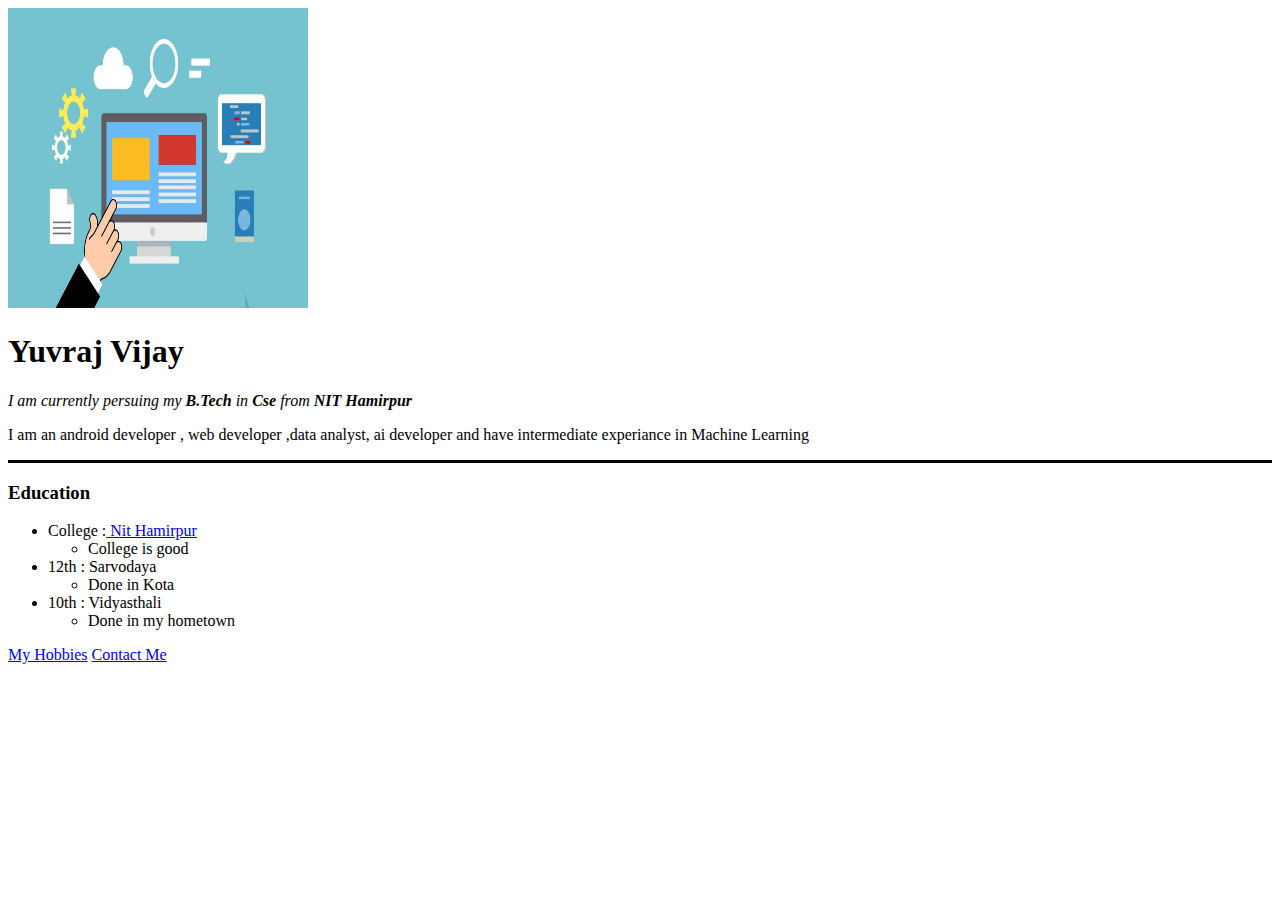
<file: HTML - Personal Site/index.html>
<!DOCTYPE html>
<html lang="en" dir="ltr">

<head>
  <meta charset="utf-8">
  <title>Yuvraj's personal Site</title>
</head>

<body>
  <!-- <img src="https://img.mensxp.com/media/content/2018/Feb/shubman-gill1-1518416657.jpg?h=221&w=368&cc=1" alt="temporary image"> -->
  <img src="images/dbms.jpeg" alt="Nothing Special" width="300" height="300">
  <h1>Yuvraj Vijay</h1>
  <p><em>I am currently persuing my <strong>B.Tech</strong> in <strong>Cse</strong> from <strong>NIT Hamirpur</strong></em></p>
  <p>I am an android developer , web developer ,data analyst, ai developer and have intermediate experiance in Machine Learning</p>
  <hr size="3" noshade color="Black">
  <h3>Education</h3>
  <ul>
    <li>College :<a href="https://nith.ac.in/"> Nit Hamirpur</a></li>
    <ul>
      <li>College is good</li>
    </ul>
    <li>12th : Sarvodaya</li>
    <ul>
      <li>Done in Kota</li>
    </ul>
    <li>10th : Vidyasthali</li>
    <ul>
      <li>Done in my hometown</li>
    </ul>
  </ul>
  <a href="hobbies.html">My Hobbies</a>
  <a href="contactme.html">Contact Me</a>
</body>

</html>
</file>
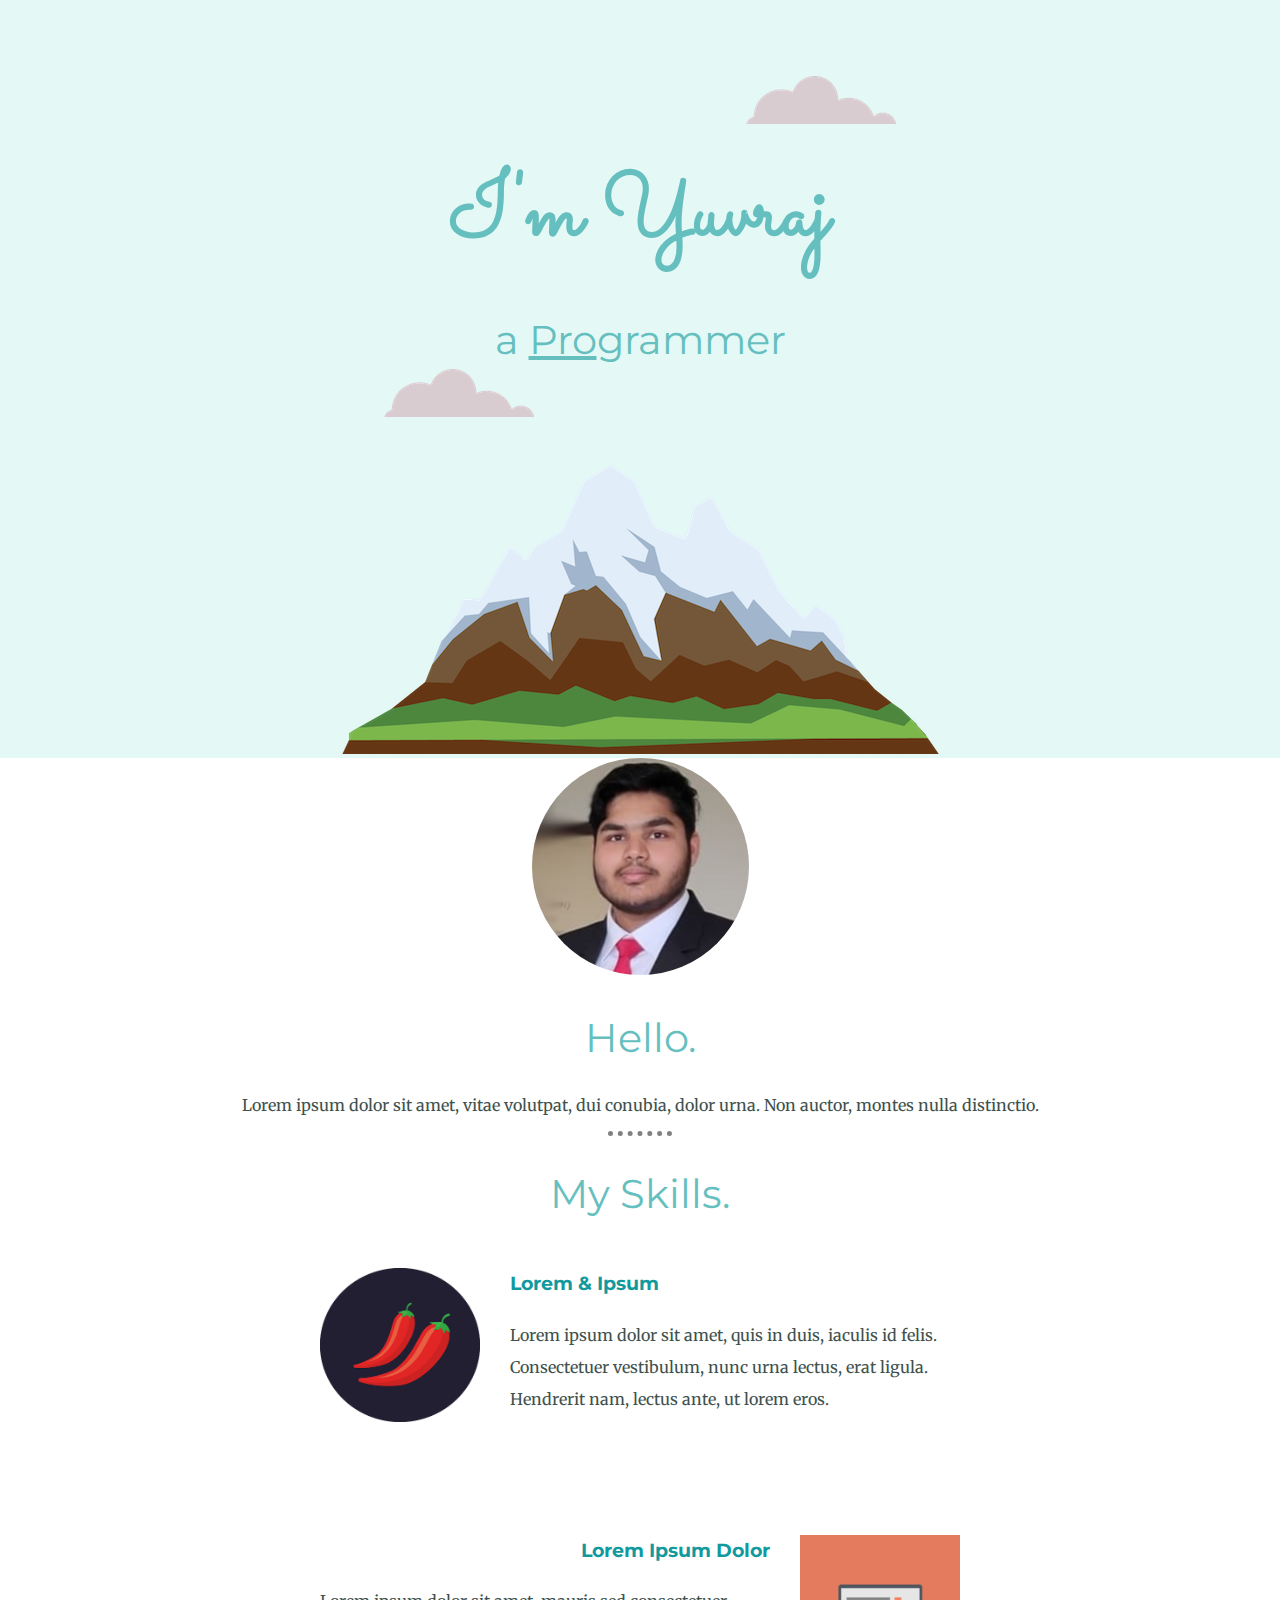
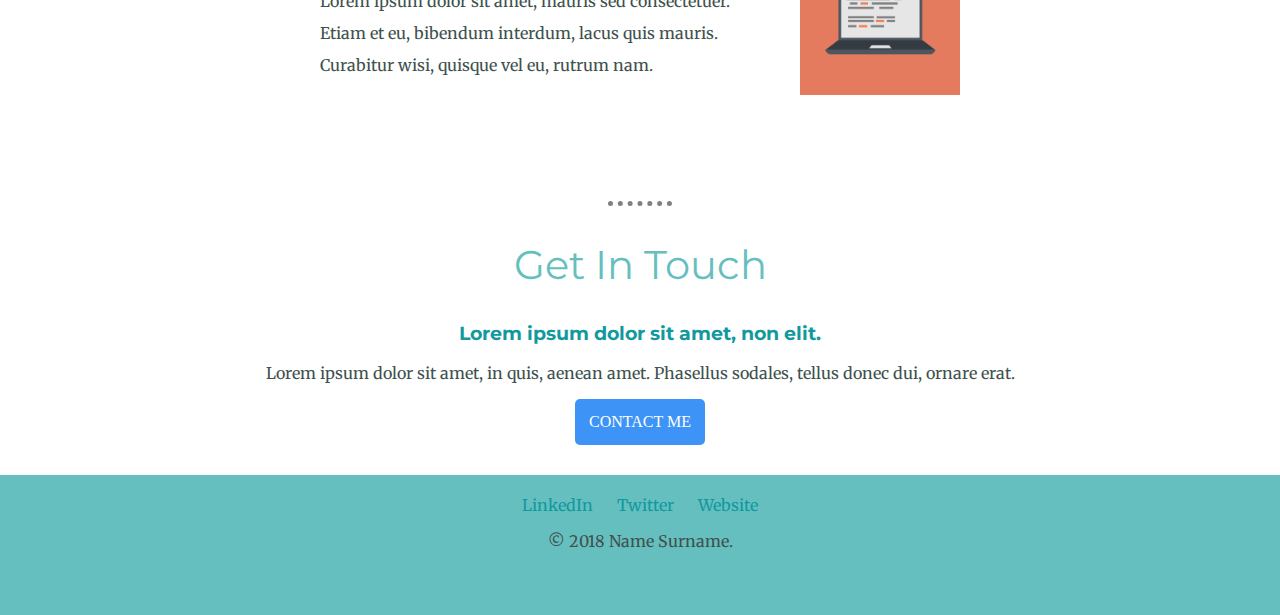
<file: My-site/index.html>
<!DOCTYPE html>
<html lang="en" dir="ltr">

<head>
  <meta charset="utf-8">
  <title>Yuvraj Vijay</title>
  <link rel="stylesheet" href="css/style.css">
  <link rel="icon" href="favicon.ico">
  <link href="https://fonts.googleapis.com/css2?family=Merriweather:ital,wght@1,700&family=Montserrat:ital,wght@1,600&family=Sacramento&display=swap" rel="stylesheet">
</head>

<body>
  <div class="top-container">
    <img class="top-cloud" src="images/cloud.png" alt="top-cloud">
    <h1>I'm Yuvraj</h1>
    <h2>a <span><u>Pro</u></span>grammer</h2>
    <img class="bottom-cloud" src="images/cloud.png" alt="bottom-cloud">
    <img class="mountain" src="images/mountain.png" alt="mountain">
  </div>

  <div class="middle-container">
    <div class="profile">
      <img src="images/yuvraj.png" alt="">
      <h2>Hello.</h2>
      <p>Lorem ipsum dolor sit amet, vitae volutpat, dui conubia, dolor urna. Non auctor, montes nulla distinctio.</p>
    </div>
    <hr>
    <div class="skills">
      <h2>My Skills.</h2>
      <div class="skill-row skill-row1">
        <img class="chillies-image" src="images/chillies.png" alt="">
        <h3>Lorem & Ipsum</h3>
        <p>Lorem ipsum dolor sit amet, quis in duis, iaculis id felis. Consectetuer vestibulum, nunc urna lectus, erat ligula. Hendrerit nam, lectus ante, ut lorem eros.</p>
      </div>
      <div class="skill-row skill-row2">
        <img class="computer-image" src="images/computer.png" alt="">
        <h3 class="computer-heading">Lorem Ipsum Dolor</h3>
        <p>Lorem ipsum dolor sit amet, mauris sed consectetuer. Etiam et eu, bibendum interdum, lacus quis mauris. Curabitur wisi, quisque vel eu, rutrum nam.</p>
      </div>
    </div>
    <hr>
    <div class="contact-me">
      <h2>Get In Touch</h2>
      <h3>Lorem ipsum dolor sit amet, non elit.</h3>
      <p>Lorem ipsum dolor sit amet, in quis, aenean amet. Phasellus sodales, tellus donec dui, ornare erat.</p>
      <a class="btn" href="mailto:name@email.com">CONTACT ME</a>
    </div>
  </div>


  <div class="bottom-container">
    <a class="footer-link" href="https://www.linkedin.com/">LinkedIn</a>
    <a class="footer-link" href="https://twitter.com/">Twitter</a>
    <a class="footer-link" href="https://www.appbrewery.co/">Website</a>
    <p>© 2018 Name Surname.</p>
  </div>
</body>

</html>
</file>
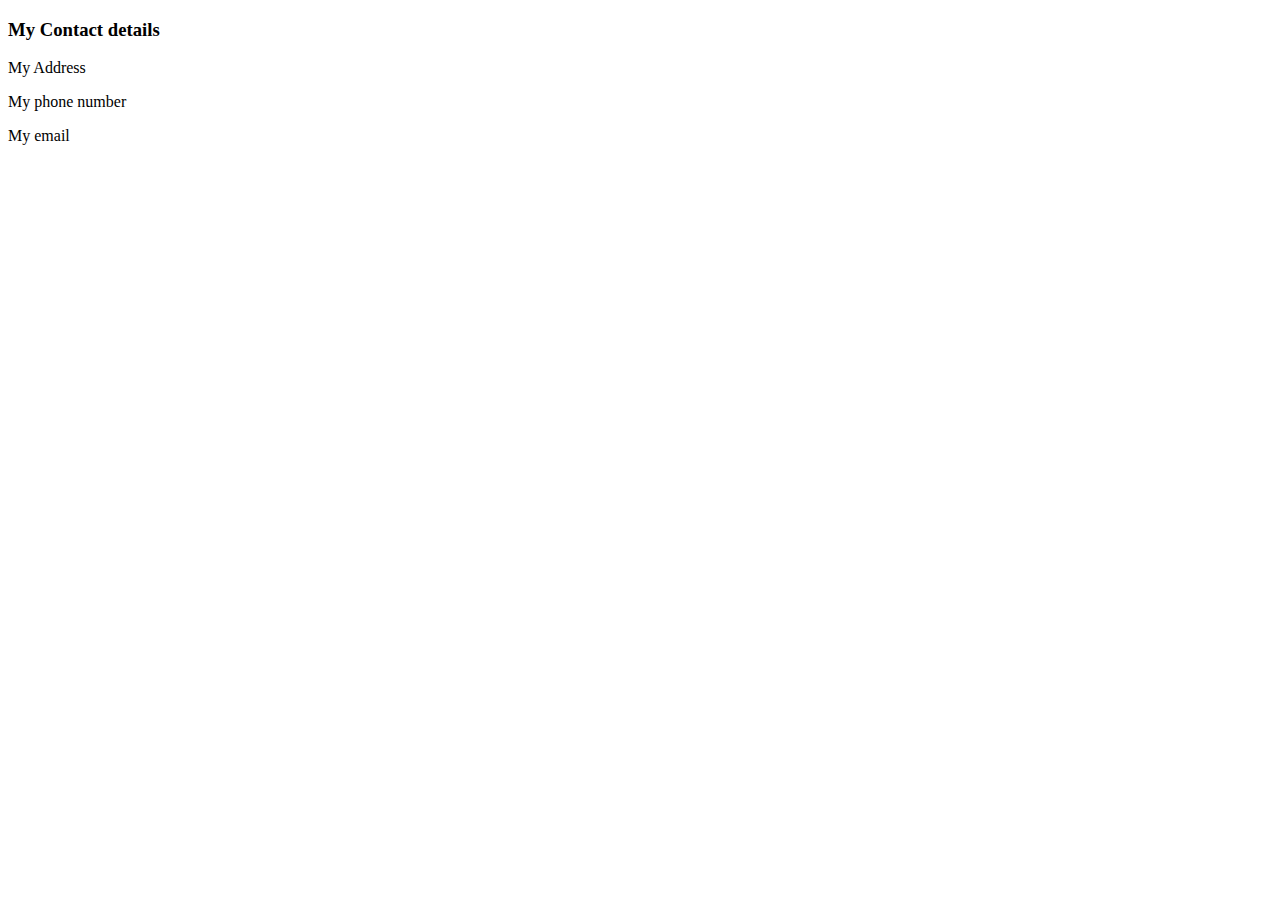
<file: HTML - Personal Site/contactme.html>
<!DOCTYPE html>
<html lang="en" dir="ltr">
  <head>
    <meta charset="utf-8">
    <title>Contact Me</title>
  </head>
  <body>
    <h3>My Contact details</h3>
    <p>My Address</p>
    <p>My phone number</p>
    <p>My email</p>
  </body>
</html>
</file>
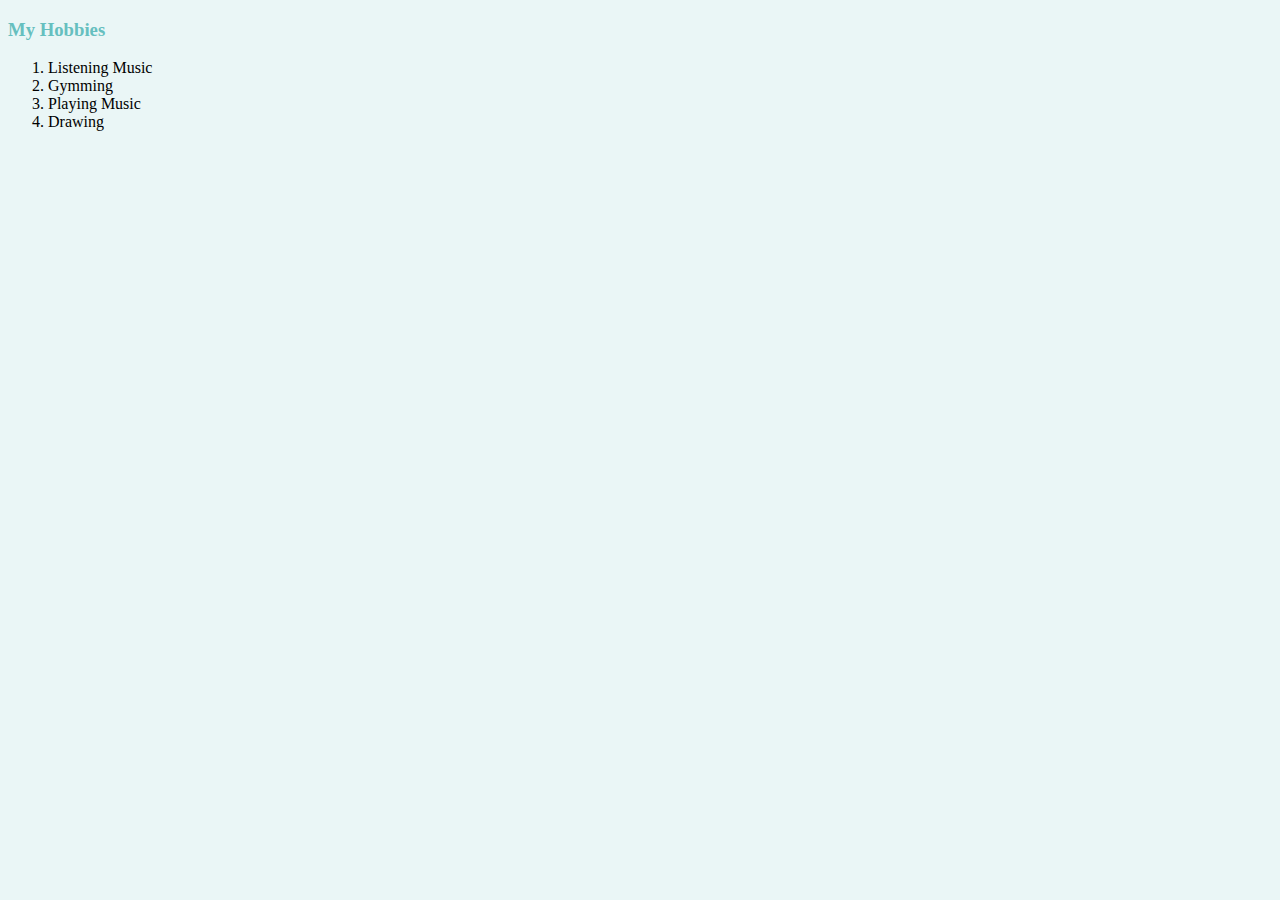
<file: HTML - Personal Site/hobbies.html>
<!DOCTYPE html>
<html lang="en" dir="ltr">
  <head>
    <meta charset="utf-8">
    <title>My Hobbies</title>
    <link rel="stylesheet" href="css/styles.css">

  </head>
  <body>
    <h3>My Hobbies</h3>
    <ol>
      <li>Listening Music</li>
      <li>Gymming</li>
      <li>Playing Music</li>
      <li>Drawing</li>
    </ol>
  </body>
</html>
</file>
<file: My-site/css/style.css>
body{
  color: #40514E;
  margin: 0;
  text-align: center;
  font-family: 'Merriweather', serif;
}
h1{
  font-size: 5.625rem;
  margin:50px auto 0;
  font-family: 'Sacramento', cursive;
  color: #66BFBF;
}
h2{
  font-family: 'Montserrat', sans-serif;
  font-size: 2.5rem;
  color: #66BFBF;
  font-weight: normal;

}
h3{
  font-family: 'Montserrat', sans-serif;
color: #11999E;
}
p{
}

a{
  color: #11999E;
  text-decoration: none;
}
a:hover{
  color: #eaf6f6;
}
hr{
border-style: none;
border-top: 4px dotted;
border-color: gray;
border-width: 5px;
width: 5%;

}





.skill-row{
  width: 50%;
  margin: 120px auto;
  text-align: left;
  line-height: 200%;
}

.top-container{
  background-color: #e4f9f5;
  position: relative;
  padding-top: 100px;

}
.middle-container{

}
.bottom-container{

}
.bottom-cloud{
  position: absolute;
  left:30%;
  bottom:45%;
}
.top-cloud{
  position: absolute;
  right:30%;
  top:10%;
}
.mountain{

}

.chillies-image{
  width: 25%;
  float: left;
  margin-right: 30px;
}
.computer-image{
  width: 25%;
  float: right;
  margin-left: 30px;
}
.computer-heading{
  text-align: right;
}
.skill-row1{
  margin-top: 50px;
}
.skill-row2{
  margin-bottom: 120px;
}









.btn{
   background: #3D94F6;
   background-image: #00bcd4;
   border-radius: 5px;
   color: white;
   font-family: Open Sans;
   font-size: 16px;
   font-weight: 100;
   padding: 14px;

   text-decoration: none;
   display: inline-block;
   cursor: pointer;
   text-align: center;
}

.btn:hover {
   background: #1E62D0;
   border-radius: 5px;
   text-decoration: none;
}

.bottom-container{
  background: #66BFBF;
  margin-top: 30px;
  height: 100px;
  padding: 20px;
}
.footer-link{
  margin: 10px;
}
</file>
<file: HTML - Personal Site/css/styles.css>
body{
  background-color: #eaf6f6;
}
hr{
  border-style: none;
  border-top:4px dotted;
  border-color: grey;
  border-width: 5px;
  width: 5%;
}
h1{
  color: #66bfbf;
}
h3{
  color: #66bfbf;
}
</file>
